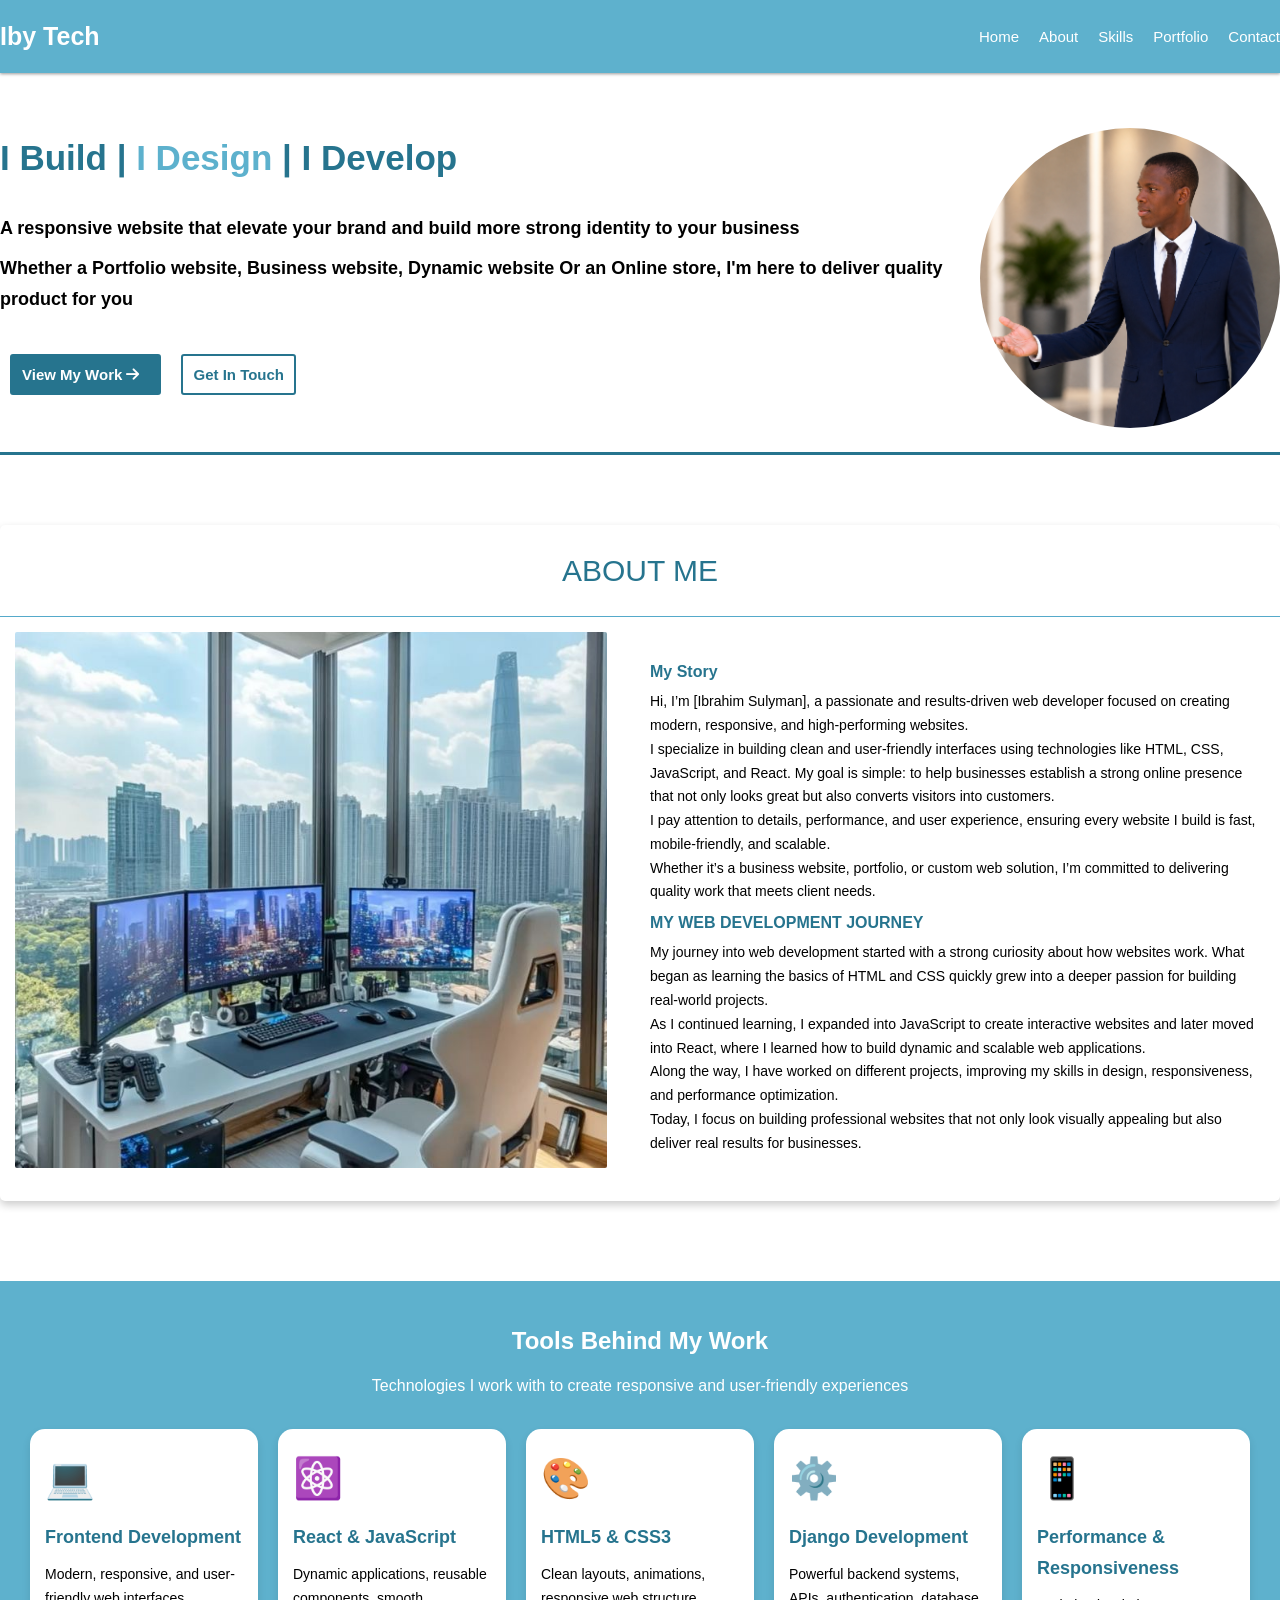
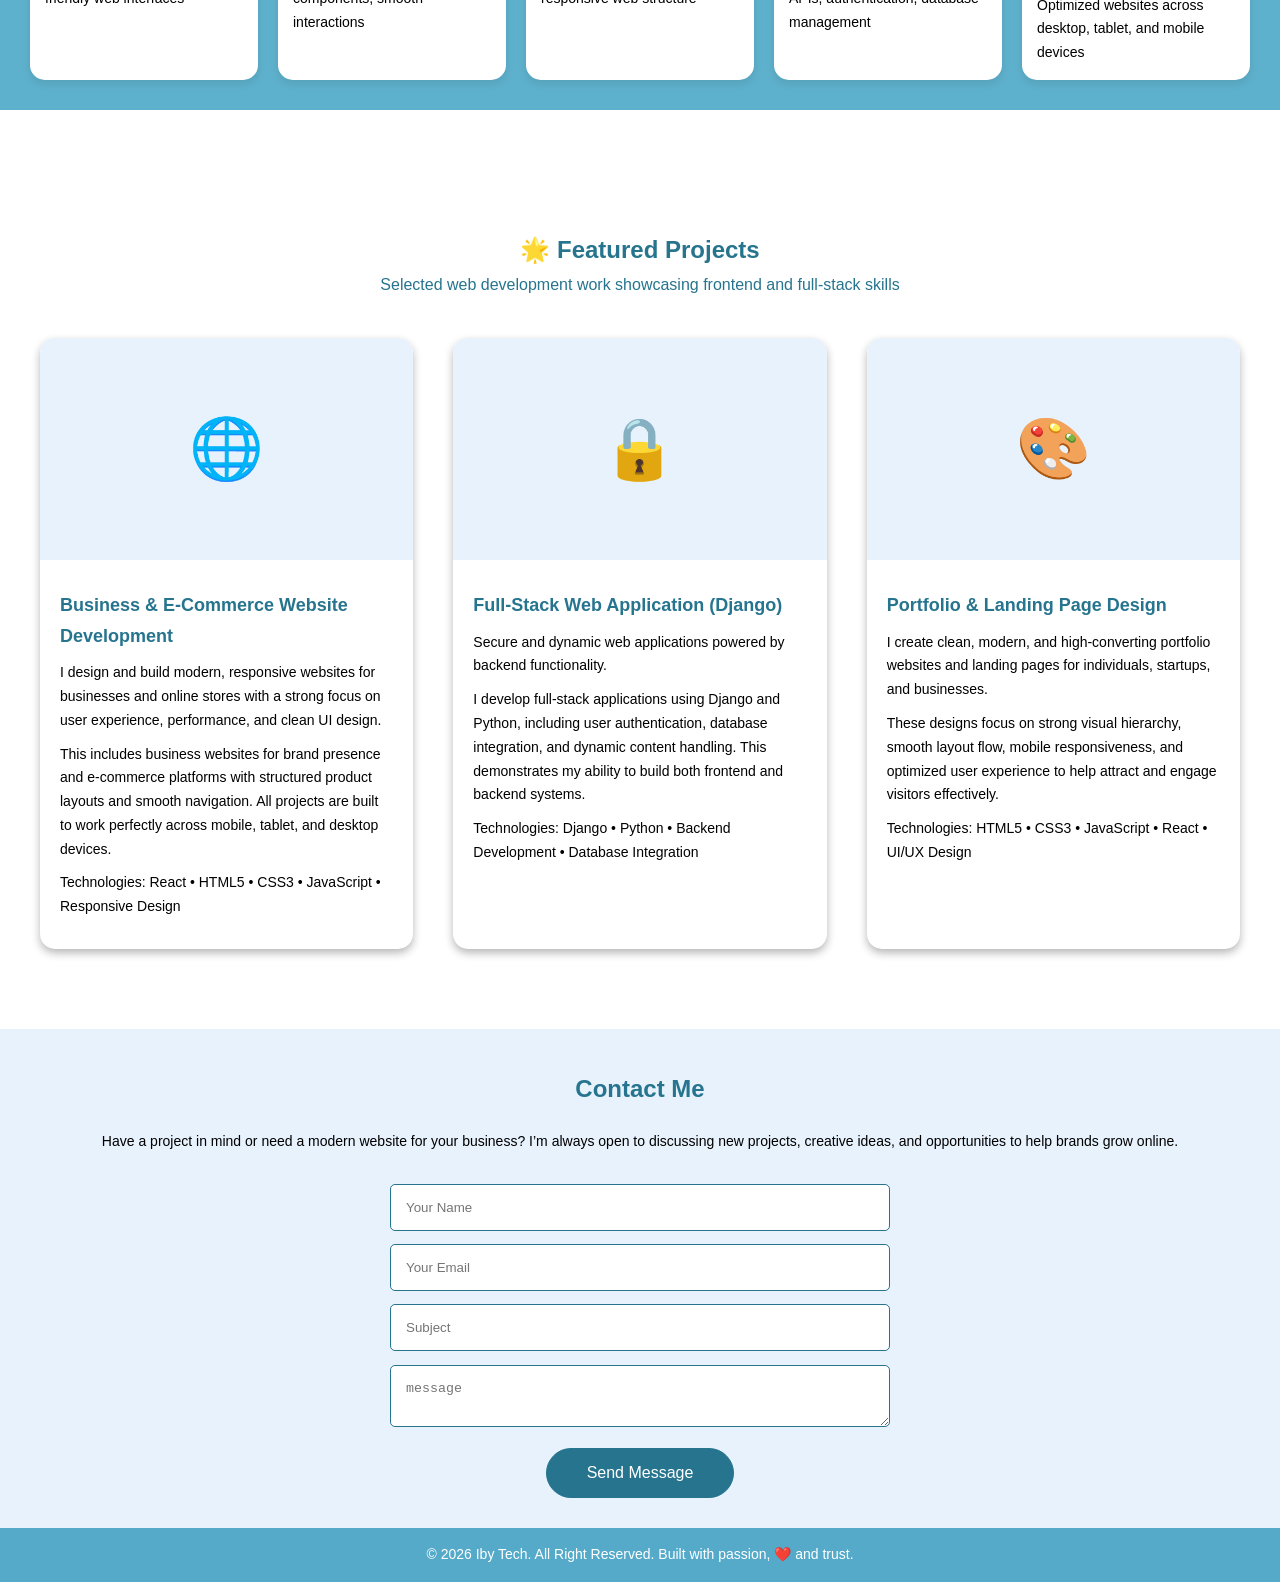
<file: index.html>
<!DOCTYPE html>
<html lang="en">
<head>
    <meta charset="UTF-8">
    <meta name="viewport" content="width=device-width, initial-scale=1.0">
    <title>Document</title>
    <link rel="stylesheet" href="https://cdnjs.cloudflare.com/ajax/libs/font-awesome/6.5.0/css/all.min.css">
    <link rel="stylesheet" href="style.css">
</head>
<body>
    <header>
        <div class="header">
        <div class="header-max">
        <div class="logo">Iby Tech</div>

        <div class="menu-toggle" id="menu-toggle">
            ☰
        </div>

        <nav class="nav" id="nav">
            <a href="#home" class="underline-animate">Home</a>
            <a href="#about" class="underline-animate">About</a>
            <a href="#skill" class="underline-animate">Skills</a>
            <a href="#portfolio" class="underline-animate">Portfolio</a>
            <a href="#contact" class="underline-animate">Contact</a>
        </nav>
        </div>
        </div>
    </header>
    <section id="home">
        <div class="welcome-section">
            <div class="welcome">
                <h1>I Build | <span style="color: rgb(93, 177, 205);">I Design </span> | I Develop</h1>
                <p>A responsive website that elevate your brand and build more strong identity to your business</p>
                <p>Whether a Portfolio website, Business website, Dynamic website Or an Online store, I'm here to deliver quality product for you</p>
                <a href="#portfolio" class="ancor"><button class="btn1">View My Work <i class="fas fa-arrow-right"></i></button></a><a href="#contact" class="ancor"><button class="btn">Get In Touch</button></a>
            </div>
            <div class="image">
                <img src="img/ChatGPT Image May 5, 2026, 10_50_07 PM.png" alt="">
            </div>
        </div>
    </section>
    <section id="about">
        <div class="about">
        <div class="about-container">
            <h1>ABOUT ME</h1>
            <div class="about-me">
                <div class="about-img">
                    <img src="img/Inspire your workday with a stunning workplace….jpg" alt="">
                </div>
                <div class="my-self">
                    <h3>My Story</h3>
                    <p>Hi, I’m [Ibrahim Sulyman], a passionate and results-driven web developer focused on creating modern, responsive, and high-performing websites. <br>
                        I specialize in building clean and user-friendly interfaces using technologies like HTML, CSS, JavaScript, and React. My goal is 
                        simple: to help businesses establish a 
                        strong online presence that not only looks great but also converts visitors into customers. <br>
                        I pay attention to details, performance, and user experience, ensuring every website I build is fast, mobile-friendly, and scalable. <br>
                        Whether it’s a business website, portfolio, or custom web solution, I’m committed to delivering quality work that meets client needs.
                    </p>
                    <h3>MY WEB DEVELOPMENT JOURNEY</h3>
                    <p>My journey into web development started with a strong curiosity about how websites work. What began as learning the basics of HTML and
                         CSS quickly grew into a deeper passion for building real-world projects. <br>
                        As I continued learning, I expanded into JavaScript to create interactive websites and later moved into React, where I 
                        learned how to build dynamic and scalable web applications. <br>
                        Along the way, I have worked on different projects, improving my skills in design, responsiveness, and performance optimization. <br>
                        Today, I focus on building professional websites that not only look visually appealing but also deliver real results for businesses.
                    </p>
                </div>
            </div>
        </div>
        </div>
    </section>
    <section id="skill">
        <div class="skills-id">
        <div class="skills-container">
            <div class="skills-tools">
                <h1>Tools Behind My Work</h1>
                <p>Technologies I work with to create responsive and user-friendly experiences</p>
            </div>
            <div class="skills-section">
                <div class="skills-card">
                    <h1>💻</h1>
                    <h3>Frontend Development</h3>
                    <p>Modern, responsive, and user-friendly web interfaces</p>
                </div>
                <div class="skills-card">
                    <h1>⚛️</h1>
                    <h3>React & JavaScript</h3>
                    <p>Dynamic applications, reusable components, smooth interactions</p>
                </div>
                <div class="skills-card">
                    <h1>🎨</h1>
                    <h3>HTML5 & CSS3</h3>
                    <p>Clean layouts, animations, responsive web structure</p>
                </div>
                <div class="skills-card">
                    <h1>⚙️</h1>
                    <h3>Django Development</h3>
                    <p>Powerful backend systems, APIs, authentication, database management</p>
                </div>
                <div class="skills-card">
                    <h1>📱</h1>
                    <h3>Performance & Responsiveness</h3>
                    <p>Optimized websites across desktop, tablet, and mobile devices</p>
                </div>
            </div>
        </div>
        </div>
    </section>
    <section id="portfolio">
        <div class="port">
        <div class="port-container">
            <div class="port-text">
                <h1>🌟 Featured Projects</h1>
                <p>Selected web development work showcasing frontend and full-stack skills</p>
            </div>
            <div class="port-section">
                <div class="port-card">
                    <div class="port-img">
                        <h1>🌐</h1>
                    </div>
                    <div class="carding">
                        <h3>Business & E-Commerce Website Development</h3>
                        <p>I design and build modern, responsive websites for businesses and online stores with a strong focus 
                            on user experience, performance, and clean UI design.</p>
                        <p>This includes business websites for brand presence and e-commerce platforms with structured product 
                            layouts and smooth navigation. All projects are built to work perfectly across mobile, tablet, and desktop devices.
                        </p>
                        <p>Technologies: React • HTML5 • CSS3 • JavaScript • Responsive Design</p>
                    </div>
                </div>
                <div class="port-card">
                    <div class="port-img">
                        <h1>🔒</h1>
                    </div>
                    <div class="carding">
                        <h3>Full-Stack Web Application (Django)</h3>
                        <p>Secure and dynamic web applications powered by backend functionality.</p>
                        <p>I develop full-stack applications using Django and Python, including user authentication, database integration,
                             and dynamic content handling. This demonstrates my ability to build both frontend and backend systems.</p>
                        <p>Technologies: Django • Python • Backend Development • Database Integration</p>
                    </div>
                </div>
                <div class="port-card">
                    <div class="port-img">
                        <h1>🎨</h1>
                    </div>
                    <div class="carding">
                        <h3>Portfolio & Landing Page Design</h3>
                        <p>I create clean, modern, and high-converting portfolio websites and landing pages for individuals, startups, and businesses.</p>
                        <p>These designs focus on strong visual hierarchy, smooth layout flow, mobile responsiveness, and optimized user experience to
                             help attract and engage visitors effectively.
                        </p>
                        <p>Technologies: HTML5 • CSS3 • JavaScript • React • UI/UX Design</p>
                    </div>
                </div>
            </div>
        </div>
        </div>
    </section>
    <section id="contact">
        <div class="contact-container">
            <div class="contact-id">
                <div class="contact-me">
                    <div class="contact">
                        <h1>Contact Me</h1>
                        <p>Have a project in mind or need a modern website for your business? I’m always open to discussing new projects, 
                          creative ideas, and opportunities to help brands grow online.</p>
                    </div>
                    <form id="contactForm">
                        <input type="text" id="name" placeholder="Your Name" required>
                        <input type="email" id="email" placeholder="Your Email"  required>
                        <input type="subject" id="subject" placeholder="Subject" required>
                        <textarea id="message" placeholder="message" required></textarea>
                        <button type="submit">Send Message</button>
                    </form>
                    <!-- <div class="social">
                        <h3>Let's Connect</h3>
                        <div class="icon">
                            <a href="https://github.com/yourusername" target="_blank">
                                <i class="fa-brands fa-github"></i>
                            </a>

                            <a href="https://linkedin.com/in/yourusername" target="_blank">
                                <i class="fa-brands fa-linkedin"></i>
                            </a>

                            <a href="https://wa.me/2347018494359" target="_blank">
                                <i class="fa-brands fa-whatsapp"></i>
                            </a>

                            <a href="https://instagram.com/yourusername" target="_blank">
                                <i class="fa-brands fa-instagram"></i>
                            </a> 

                            <a href="https://twitter.com/labino68" target="_blank">
                                <i class="fa-brands fa-x-twitter"></i>
                            </a> 

                        </div>
                    </div>  -->
                </div>
            </div>
        </div>
    </section>
    <footer>
        <div class="footer-container">
            <div class="footer-max">
                <div class="copy">&copy; 2026 Iby Tech. All Right Reserved. Built with passion, ❤️ and trust. </div>
            </div>
        </div>
    </footer>
    <script>
        // MENU TOGGLE
        const toggle = document.getElementById("menu-toggle");
        const nav = document.getElementById("nav");

        if (toggle && nav) {
            toggle.addEventListener("click", function (e) {
                e.stopPropagation();
                nav.classList.toggle("active");
            });

            document.addEventListener("click", function () {
                nav.classList.remove("active");
            });
        }

        // CONTACT FORM
        const form = document.getElementById("contactForm");

        if (form) {
            form.addEventListener("submit", async function(e) {
                e.preventDefault();

                try {

                    const formData = {
                        name: document.getElementById("name")?.value,
                        email: document.getElementById("email")?.value,
                        subject: document.getElementById("subject")?.value,
                        message: document.getElementById("message")?.value
                    };

                    console.log("Sending:", formData);

                    const response = await fetch("http://127.0.0.1:8000/api/", {
                        method: "POST",
                        headers: {
                            "Content-Type": "application/json"
                        },
                        body: JSON.stringify(formData)
                    });

                    console.log("Response status:", response.status);

                    const data = await response.json();

                    console.log("Server response:", data);

                    if (response.ok) {
                        alert("Message sent successfully!");
                        form.reset();
                    } else {
                        alert("Failed: " + JSON.stringify(data));
                    }

                } catch (error) {
                    console.error("FULL ERROR:", error);
                    alert("Something went wrong");
                }
            });
        }
    </script>
</body>
</html>
</file>
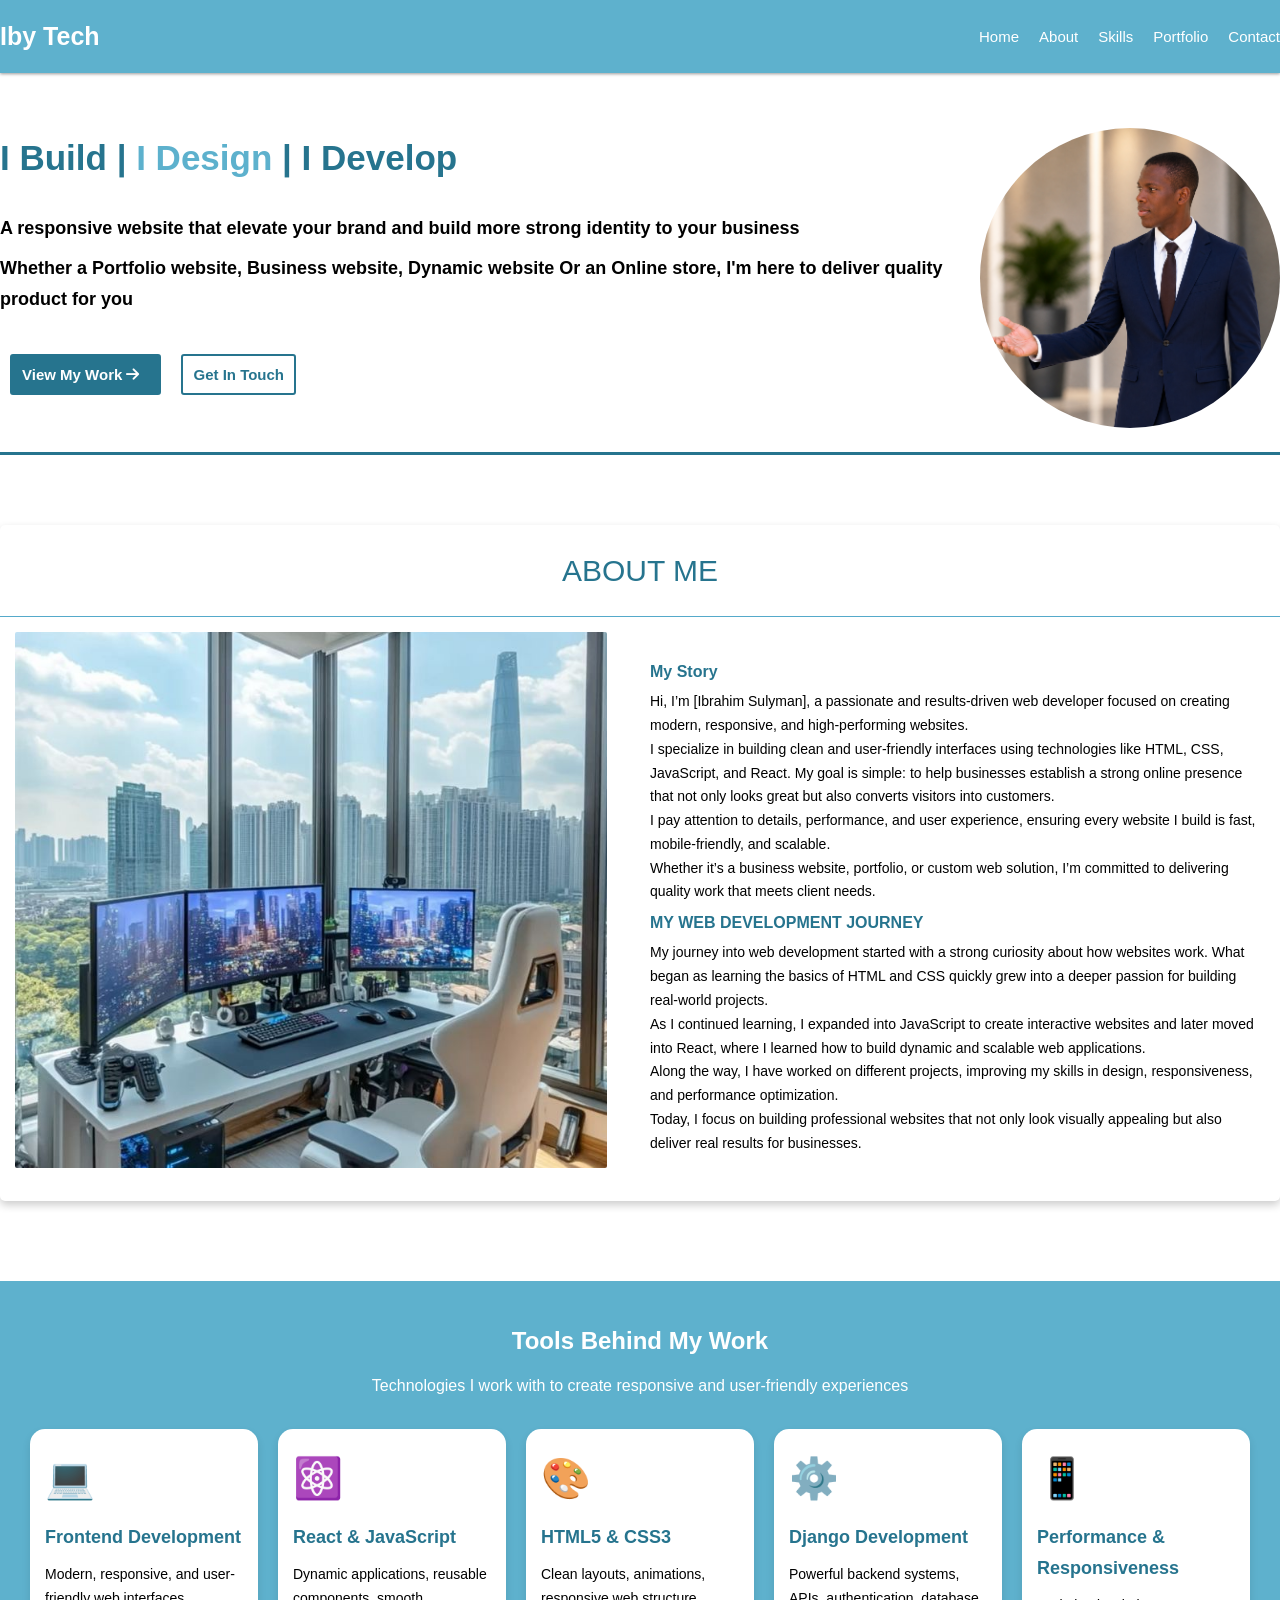
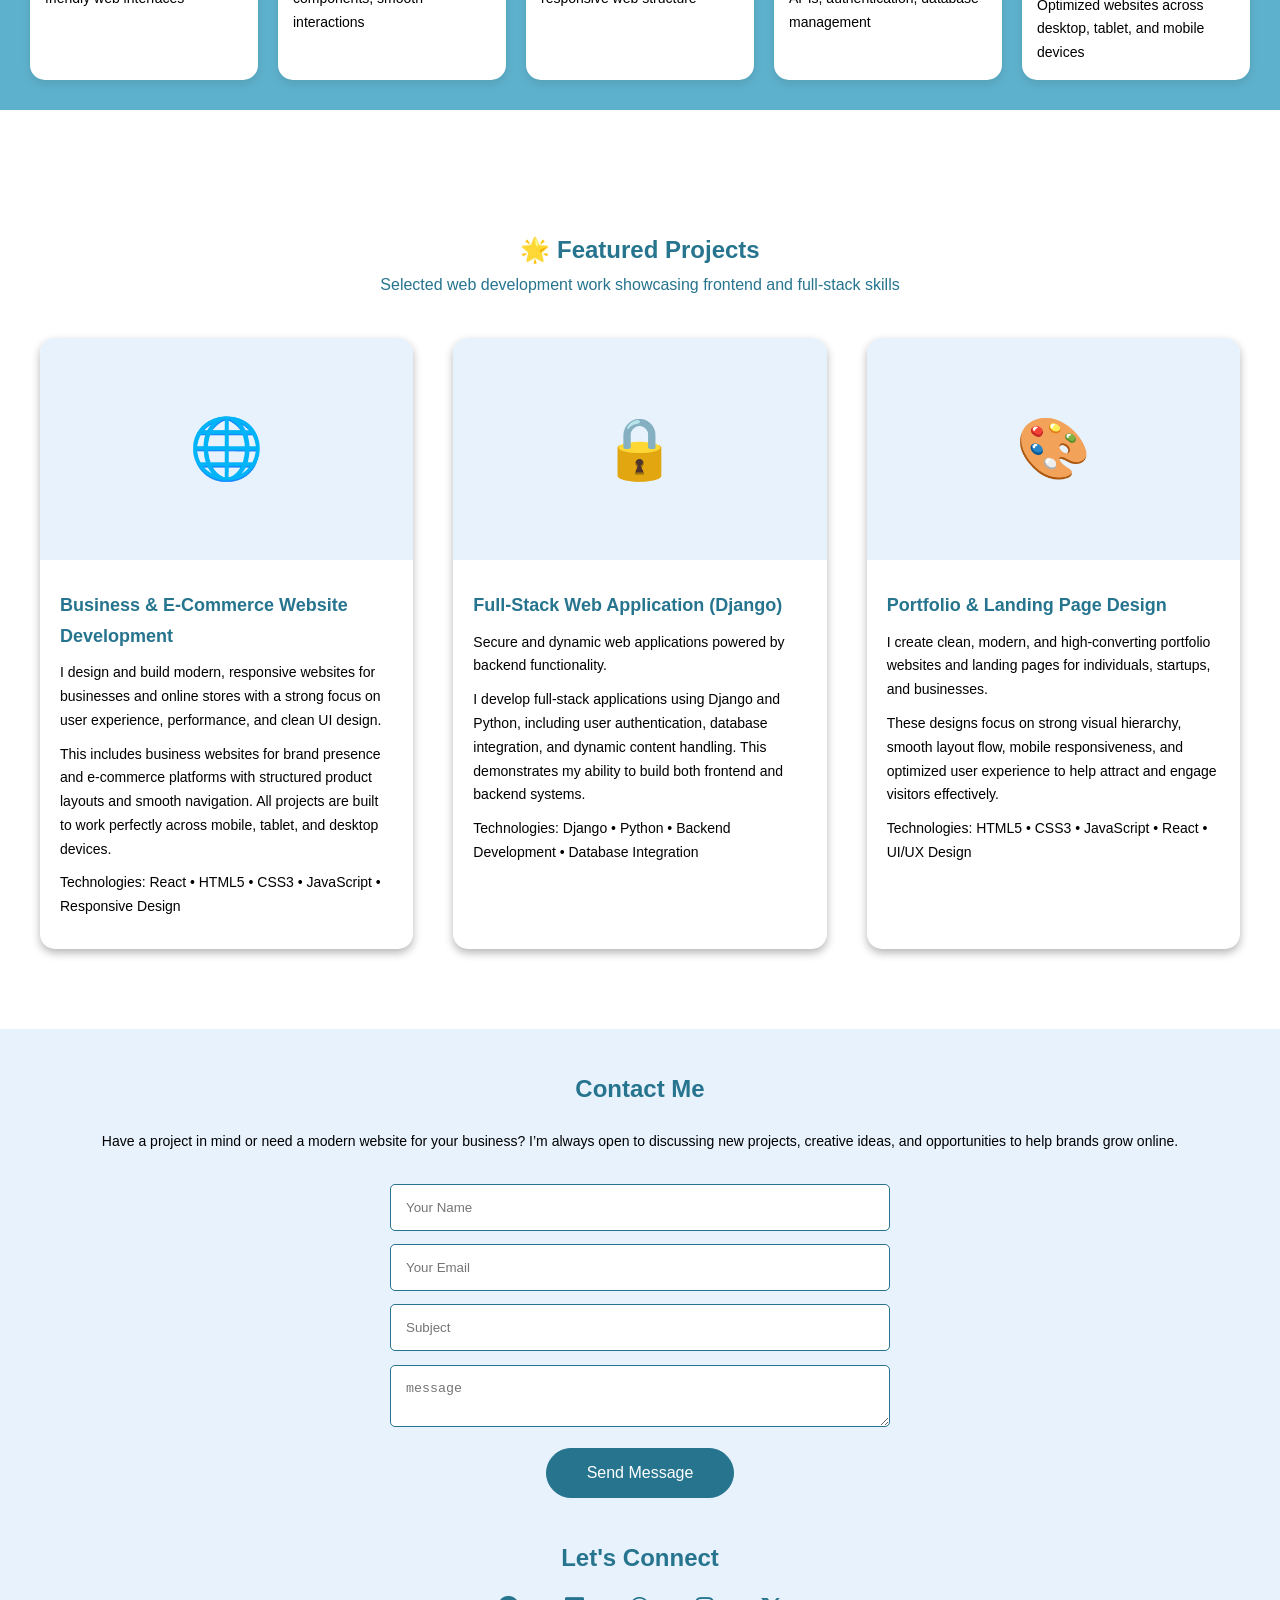
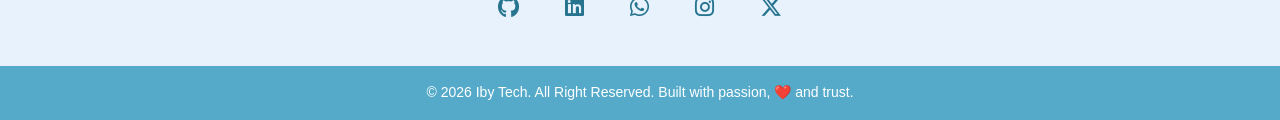
<file: frontend/index.html>
<!DOCTYPE html>
<html lang="en">
<head>
    <meta charset="UTF-8">
    <meta name="viewport" content="width=device-width, initial-scale=1.0">
    <title>Document</title>
    <link rel="stylesheet" href="https://cdnjs.cloudflare.com/ajax/libs/font-awesome/6.5.0/css/all.min.css">
    <link rel="stylesheet" href="style.css">
</head>
<body>
    <header>
        <div class="header">
        <div class="header-max">
        <div class="logo">Iby Tech</div>

        <div class="menu-toggle" id="menu-toggle">
            ☰
        </div>

        <nav class="nav" id="nav">
            <a href="#home" class="underline-animate">Home</a>
            <a href="#about" class="underline-animate">About</a>
            <a href="#skill" class="underline-animate">Skills</a>
            <a href="#portfolio" class="underline-animate">Portfolio</a>
            <a href="#contact" class="underline-animate">Contact</a>
        </nav>
        </div>
        </div>
    </header>
    <section id="home">
        <div class="welcome-section">
            <div class="welcome">
                <h1>I Build | <span style="color: rgb(93, 177, 205);">I Design </span> | I Develop</h1>
                <p>A responsive website that elevate your brand and build more strong identity to your business</p>
                <p>Whether a Portfolio website, Business website, Dynamic website Or an Online store, I'm here to deliver quality product for you</p>
                <a href="#portfolio" class="ancor"><button class="btn1">View My Work <i class="fas fa-arrow-right"></i></button></a><a href="#contact" class="ancor"><button class="btn">Get In Touch</button></a>
            </div>
            <div class="image">
                <img src="img/ChatGPT Image May 5, 2026, 10_50_07 PM.png" alt="">
            </div>
        </div>
    </section>
    <section id="about">
        <div class="about">
        <div class="about-container">
            <h1>ABOUT ME</h1>
            <div class="about-me">
                <div class="about-img">
                    <img src="img/Inspire your workday with a stunning workplace….jpg" alt="">
                </div>
                <div class="my-self">
                    <h3>My Story</h3>
                    <p>Hi, I’m [Ibrahim Sulyman], a passionate and results-driven web developer focused on creating modern, responsive, and high-performing websites. <br>
                        I specialize in building clean and user-friendly interfaces using technologies like HTML, CSS, JavaScript, and React. My goal is 
                        simple: to help businesses establish a 
                        strong online presence that not only looks great but also converts visitors into customers. <br>
                        I pay attention to details, performance, and user experience, ensuring every website I build is fast, mobile-friendly, and scalable. <br>
                        Whether it’s a business website, portfolio, or custom web solution, I’m committed to delivering quality work that meets client needs.
                    </p>
                    <h3>MY WEB DEVELOPMENT JOURNEY</h3>
                    <p>My journey into web development started with a strong curiosity about how websites work. What began as learning the basics of HTML and
                         CSS quickly grew into a deeper passion for building real-world projects. <br>
                        As I continued learning, I expanded into JavaScript to create interactive websites and later moved into React, where I 
                        learned how to build dynamic and scalable web applications. <br>
                        Along the way, I have worked on different projects, improving my skills in design, responsiveness, and performance optimization. <br>
                        Today, I focus on building professional websites that not only look visually appealing but also deliver real results for businesses.
                    </p>
                </div>
            </div>
        </div>
        </div>
    </section>
    <section id="skill">
        <div class="skills-id">
        <div class="skills-container">
            <div class="skills-tools">
                <h1>Tools Behind My Work</h1>
                <p>Technologies I work with to create responsive and user-friendly experiences</p>
            </div>
            <div class="skills-section">
                <div class="skills-card">
                    <h1>💻</h1>
                    <h3>Frontend Development</h3>
                    <p>Modern, responsive, and user-friendly web interfaces</p>
                </div>
                <div class="skills-card">
                    <h1>⚛️</h1>
                    <h3>React & JavaScript</h3>
                    <p>Dynamic applications, reusable components, smooth interactions</p>
                </div>
                <div class="skills-card">
                    <h1>🎨</h1>
                    <h3>HTML5 & CSS3</h3>
                    <p>Clean layouts, animations, responsive web structure</p>
                </div>
                <div class="skills-card">
                    <h1>⚙️</h1>
                    <h3>Django Development</h3>
                    <p>Powerful backend systems, APIs, authentication, database management</p>
                </div>
                <div class="skills-card">
                    <h1>📱</h1>
                    <h3>Performance & Responsiveness</h3>
                    <p>Optimized websites across desktop, tablet, and mobile devices</p>
                </div>
            </div>
        </div>
        </div>
    </section>
    <section id="portfolio">
        <div class="port">
        <div class="port-container">
            <div class="port-text">
                <h1>🌟 Featured Projects</h1>
                <p>Selected web development work showcasing frontend and full-stack skills</p>
            </div>
            <div class="port-section">
                <div class="port-card">
                    <div class="port-img">
                        <h1>🌐</h1>
                    </div>
                    <div class="carding">
                        <h3>Business & E-Commerce Website Development</h3>
                        <p>I design and build modern, responsive websites for businesses and online stores with a strong focus 
                            on user experience, performance, and clean UI design.</p>
                        <p>This includes business websites for brand presence and e-commerce platforms with structured product 
                            layouts and smooth navigation. All projects are built to work perfectly across mobile, tablet, and desktop devices.
                        </p>
                        <p>Technologies: React • HTML5 • CSS3 • JavaScript • Responsive Design</p>
                    </div>
                </div>
                <div class="port-card">
                    <div class="port-img">
                        <h1>🔒</h1>
                    </div>
                    <div class="carding">
                        <h3>Full-Stack Web Application (Django)</h3>
                        <p>Secure and dynamic web applications powered by backend functionality.</p>
                        <p>I develop full-stack applications using Django and Python, including user authentication, database integration,
                             and dynamic content handling. This demonstrates my ability to build both frontend and backend systems.</p>
                        <p>Technologies: Django • Python • Backend Development • Database Integration</p>
                    </div>
                </div>
                <div class="port-card">
                    <div class="port-img">
                        <h1>🎨</h1>
                    </div>
                    <div class="carding">
                        <h3>Portfolio & Landing Page Design</h3>
                        <p>I create clean, modern, and high-converting portfolio websites and landing pages for individuals, startups, and businesses.</p>
                        <p>These designs focus on strong visual hierarchy, smooth layout flow, mobile responsiveness, and optimized user experience to
                             help attract and engage visitors effectively.
                        </p>
                        <p>Technologies: HTML5 • CSS3 • JavaScript • React • UI/UX Design</p>
                    </div>
                </div>
            </div>
        </div>
        </div>
    </section>
    <section id="contact">
        <div class="contact-container">
            <div class="contact-id">
                <div class="contact-me">
                    <div class="contact">
                        <h1>Contact Me</h1>
                        <p>Have a project in mind or need a modern website for your business? I’m always open to discussing new projects, 
                          creative ideas, and opportunities to help brands grow online.</p>
                    </div>
                    <form id="contactForm">
                        <input type="text" id="name" placeholder="Your Name" required>
                        <input type="email" id="email" placeholder="Your Email"  required>
                        <input type="subject" id="subject" placeholder="Subject" required>
                        <textarea id="message" placeholder="message" required></textarea>
                        <button type="submit">Send Message</button>
                    </form>
                    <div class="social">
                        <h3>Let's Connect</h3>
                        <div class="icon">
                            <a href="https://github.com/yourusername" target="_blank">
                                <i class="fa-brands fa-github"></i>
                            </a>

                            <a href="https://linkedin.com/in/yourusername" target="_blank">
                                <i class="fa-brands fa-linkedin"></i>
                            </a>

                            <a href="https://wa.me/2347018494359" target="_blank">
                                <i class="fa-brands fa-whatsapp"></i>
                            </a>

                            <a href="https://instagram.com/yourusername" target="_blank">
                                <i class="fa-brands fa-instagram"></i>
                            </a> 

                            <a href="https://twitter.com/labino68" target="_blank">
                                <i class="fa-brands fa-x-twitter"></i>
                            </a> 

                        </div>
                    </div>
                </div>
            </div>
        </div>
    </section>
    <footer>
        <div class="footer-container">
            <div class="footer-max">
                <div class="copy">&copy; 2026 Iby Tech. All Right Reserved. Built with passion, ❤️ and trust. </div>
            </div>
        </div>
    </footer>
    <script>
        // MENU TOGGLE
        const toggle = document.getElementById("menu-toggle");
        const nav = document.getElementById("nav");

        if (toggle && nav) {
            toggle.addEventListener("click", function (e) {
                e.stopPropagation();
                nav.classList.toggle("active");
            });

            document.addEventListener("click", function () {
                nav.classList.remove("active");
            });
        }

        // CONTACT FORM
        const form = document.getElementById("contactForm");

        if (form) {
            form.addEventListener("submit", async function(e) {
                e.preventDefault();

                try {

                    const formData = {
                        name: document.getElementById("name")?.value,
                        email: document.getElementById("email")?.value,
                        subject: document.getElementById("subject")?.value,
                        message: document.getElementById("message")?.value
                    };

                    const response = await fetch("https://ibytech-portfo-backend.onrender.com/api/", {
                        method: "POST",
                        headers: {
                            "Content-Type": "application/json"
                        },
                        body: JSON.stringify(formData)
                    });

                    if (response.status === 200) {
                        alert("Message sent successfully!");
                        form.reset();
                    } else {
                        alert("Failed to send message");
                    }

                } catch (error) {
                    console.error(error);
                    alert("Something went wrong");
                }
            });
        }
    </script>
</body>
</html>
</file>
<file: style.css>
/* basic reset */

* { 
    margin: 0;
    padding: 0;
    box-sizing: border-box;
}

body {
    line-height: 1.7;
    font-family: Verdana, Geneva, Tahoma, sans-serif;
}

.header {
  background-color: rgb(94, 177, 205);
  box-shadow: 0 1px 3px rgba(0, 0, 0, 0.4);
  position: fixed;
  width: 100%;
  z-index: 1000;
}

.nav ul {
    list-style: none;
    display: flex;
}

.header-max {
    max-width: 1300px;
    margin: auto;
    display: flex;
    justify-content: space-between;
    padding: 15px 0px;
    align-items: center;
}

.logo {
    color: white;
    font-weight: bold;
    font-size: 25px;
}

/* Base styles */

.nav {
  gap: 20px;
  display: flex;
}

.underline-animate {
  position: relative;
  text-decoration: none;
  color: #fff;
  font-size: 15px;
}

.underline-animate::after {
  content: "";
  left: 0;
  position: absolute;
  bottom: 0px;
  width: 100%;
  height: 2px;
  background-color: #fff;

  transform: scaleX(0);
  transform-origin: left; /* Start from right */
  transition: transform 0.4s ease;
}

.underline-animate:hover::after {
    transform: scaleX(1);
    transform-origin: left; /* Move to left */
}

/* Hide hamburger on desktop */
.menu-toggle {
  display: none;
  font-size: 23px;
  cursor: pointer;
}

/* 📱 Mobile styles */
@media (max-width: 768px) {
  .menu-toggle {
    display: block; /* show 3 lines */
    color: #fff;
  }

  .nav {
    display: none; /* hide menu initially */
    flex-direction: column;
    position: absolute;
    top: 50px;
    right: 0px;
    background: white;
    border-radius: 3px;
    padding: 10px 25px;
    box-shadow: 0 4px 10px rgba(0,0,0,0.2);
  }

  .underline-animate {
    position: relative;
    text-decoration: none;
    color: rgb(94, 177, 205);
    font-size: 15px;
  }

  .underline-animate::after {
    content: "";
    left: 0;
    position: absolute;
    bottom: 0px;
    width: 100%;
    height: 2px;
    background-color: rgb(94, 177, 205);

    transform: scaleX(0);
    transform-origin: left; /* Start from right */
    transition: transform 0.4s ease;
  }

  .underline-animate:hover::after {
    transform: scaleX(1);
    transform-origin: left; /* Move to left */
  }

  .footer-max {
    flex-direction: column;
    text-align: center;

  }

  .header-max {
    padding: 15px 30px;
  }

  .nav.active {
    display: flex; /* show when clicked */
  }
  .welcome-section {
    flex-direction: column-reverse;
    padding: 20px;
    padding-top: 8em;
  }
  
  .image {
    text-align: center;
  }

  .about {
    padding: 20px;
  }

  .about-container {
    padding: 5px;
    border-radius: 0px;
  }

  .about-me {
    display: block;
    overflow: hidden;
  }

  .about-img img {
    height: 15em;
    width: 20em;
    object-fit: cover;
  }
}

.welcome-section {
    padding-top: 8em;
    max-width: 1300px;
    margin: auto;
    display: flex;
    justify-content: space-between;
    gap: 30px;
    padding-bottom: 1em;
    border-bottom: 3px solid rgb(38, 116, 142);
}

.welcome h1 {
    color: rgb(38, 116, 142);
    padding-bottom: 25px;
    font-size: 35px;
}

.welcome p {
    font-size: 18px;
    font-weight: bold;
    padding-bottom: 10px;
}

.btn1 {
    padding: 10px;
    margin-top: 30px;
    background-color: rgb(38, 116, 142);
    color: #fff;
    font-weight: bold;
    font-size: 15px;
    border: 2px solid rgb(38, 116, 142);
    cursor: pointer;
    border-radius: 3px;
    padding-right: 20px;
}

.ancor {
    padding: 10px;
}

.btn1:hover {
    color: rgb(38, 116, 142);
    background-color: #fff;
    transition: 0.3s ease;
}

.btn {
    padding: 10px;
    margin-top: 30px;
    border: 2px solid rgb(38, 116, 142);
    background-color: #fff;
    color: rgb(38, 116, 142);
    font-weight: bold;
    font-size: 15px;
    cursor: pointer;
    border-radius: 3px;
}

.btn:hover {
    color: #fff;
    background-color: rgb(38, 116, 142);
    transition: 0.3s ease;
}


.welcome-section img {
    height: 300px;
    width: 300px;
    object-fit: cover;
    border-radius: 20em;
}

.about-container {
    max-width: 1300px;
    margin: auto;
    background-color: #fff;
    box-shadow: 0 4px 8px rgba(0, 0, 0, 0.2);
    padding-bottom: 10px;
    border-radius: 5px;

}

.about {
    padding-top: 70px;
}

@media (width: 768px) {
    .about-me {
        padding: 0px;
    }
}

.about-container h1 {
    font-size: 30px;
    font-weight: 400;
    text-align: center;
    color: rgb(38, 116, 142);
    padding: 20px;
    border-bottom: 1px solid rgb(85, 170, 202);
}

.about-me {
    padding-top: 15px;
    display: grid;
    grid-template-columns: repeat(auto-fit, minmax(250px, 1fr));
    gap: 20px;
    align-items: center;
    padding: 15px;
}

.about-img img {
    height: 33.5em;
    width: 37em;
    border-radius: 2px;
    object-fit: cover;
}

.my-self h3 {
    color: rgb(38, 116, 142);
    font-size: 16px;
    padding: 5px 0px;
}

.my-self p {
    font-size: 14px;
}

.product {
    max-width: 1300px;
    margin: auto;
    margin-top: 4em;
    margin-bottom: 5em;
}

.portfolio {
    text-align: center;
    padding: 20px;
    font-size: 20px;
    color: rgb(85, 170, 202);
}

.card-product {
    display: grid;
    grid-template-columns: repeat(auto-fit, minmax(500px, 1fr));
    gap: 20px;
}

.card {
    box-shadow: 0 4px 8px rgba(0, 0, 0, 0.1);
    padding: 10px;
    overflow: hidden;
}

.card img {
    object-fit: cover;
    height:20em;
    width: 38.5em;
}

.skills-id {
    padding-top: 5em;
}

.skills-container {
    background-color: rgb(94, 177, 205);
    padding: 30px;
}

.skills-tools h1 {
    color: #fff;
    text-align: center;
    font-weight: 600;
    padding: 10px;
}

.skills-tools p {
    color: #fff;
    text-align: center;
    font-weight: 500;
    padding-bottom: 30px;
}

.skills-section {
    display: grid;
    grid-template-columns: repeat(auto-fit, minmax(200px, 1fr));
    gap: 20px;
    max-width: 1300px;
    margin: auto;
}

.skills-card {
    background-color: #fff;
    padding: 15px;
    border-radius: 15px;
    box-shadow: 0 4px 8px rgba(15, 15, 15, 0.1);
}

.skills-card:hover {
    transform: translateY(-12px) scale(1.02);
    box-shadow: 0 25px 50px -12px rgb(0 0 0 / 0.4);
    transition: 0.6s ease;
}

.skills-card h1 {
    font-size: 40px;
    padding-bottom: 10px;
}

.skills-card h3 {
    color: rgb(38, 116, 142);
    padding-bottom: 10px;
    font-size: 18px;
}

.skills-card p {
    font-size: 14px;
}

.port {
    padding-top: 40px;
}

.port-container {
    padding: 40px;
}

.port-text {
    text-align: center;
    padding: 40px;
}

.port-text h1 {
    color: rgb(38, 116, 142);
    font-weight: 600;
}

.port-text p {
    color: rgb(38, 116, 142);
}

.port-section {
    display: grid;
    grid-template-columns: repeat(auto-fit, minmax(300px, 1fr));
    gap: 40px;
    max-width: 1300px;
    margin: auto;
}

.port-card:hover {
    border: 1px solid rgb(85, 170, 202);
}

.port-card {
    background-color: #fff;
    box-shadow: 0 4px 8px rgba(15, 15, 15, 0.3);
    border-radius: 15px;
}

.port-img {
    text-align: center;
    background-color: #e7f2fd;
    border-top-right-radius: 15px;
    border-top-left-radius: 15px;
    font-size: 40px;
    padding: 1.5em 0px;
}

.carding {
    padding: 20px;
}

.carding h3 {
    color: rgb(38, 116, 142);
    font-weight: 800;
    font-size: 18px;
    padding: 10px 0px;
}

.carding p {
    padding-bottom: 10px;
    font-size: 14px;
    color: #000;
}

.contact-container {
    padding-top: 40px; 
}

.contact-id {
    background-color: #e7f2fd;
    padding: 20px;
}

.contact-me {
    margin: auto;
    max-width: 1300px;
}

.contact h1 {
    text-align: center;
    font-weight: 600;
    color: rgb(38, 116, 142);
    padding: 20px;
}

.contact p {
    font-size: 14px;
    text-align: center;
    padding-bottom: 30px;
}

.contact-me form {
    max-width: 500px;
    margin: auto;
    text-align: center;
}

.contact-me input, textarea {
    width: 100%;
    padding: 15px;
    border-radius: 5px;
    margin-bottom: 1em;
    border: 1px solid rgb(38, 116, 142);
}

.contact-me input:hover, textarea:hover{
    border-color: rgb(38, 116, 142);
    border: 2px solid rgb(38, 116, 142);
}

.contact-me button {
    padding: 15px 40px;
    font-size: 16px;
    border-radius: 5em;
    background-color: rgb(38, 116, 142);
    color: #fff;
    border: none;
    border: 1px solid rgb(38, 116, 142);
    margin-bottom: 10px;
    cursor: pointer;
}

.contact-me button:hover {
    border: 1px solid rgb(38, 116, 142);
    background-color: #fff;
    color: rgb(38, 116, 142);
    transition: 0.2s ease;
}

.social {
    text-align: center;
    padding: 20px;
}

.social h3 {
    color: rgb(38, 116, 142);
    font-size: 24px;
    padding: 10px;
}

.icon a {
    color: rgb(38, 116, 142);
    font-size: 22px;
    padding: 20px;
    text-decoration: none;
}

.icon i:hover {
    border-radius: 5px;
    transition: 0.3s ease;
    font-size: 30px;
}

.footer-container {
    background-color: rgb(85, 170, 202);
}

.footer-max {
    margin: auto;
    max-width: 1300px;
    display: flex;
    justify-content: center;
    gap: 20px;
    padding: 15px;
}

.copy {
    color: #fff;
    font-size: 14px;
}
</file>
<file: frontend/style.css>
/* basic reset */

* { 
    margin: 0;
    padding: 0;
    box-sizing: border-box;
}

body {
    line-height: 1.7;
    font-family: Verdana, Geneva, Tahoma, sans-serif;
}

.header {
  background-color: rgb(94, 177, 205);
  box-shadow: 0 1px 3px rgba(0, 0, 0, 0.4);
  position: fixed;
  width: 100%;
  z-index: 1000;
}

.nav ul {
    list-style: none;
    display: flex;
}

.header-max {
    max-width: 1300px;
    margin: auto;
    display: flex;
    justify-content: space-between;
    padding: 15px 0px;
    align-items: center;
}

.logo {
    color: white;
    font-weight: bold;
    font-size: 25px;
}

/* Base styles */

.nav {
  gap: 20px;
  display: flex;
}

.underline-animate {
  position: relative;
  text-decoration: none;
  color: #fff;
  font-size: 15px;
}

.underline-animate::after {
  content: "";
  left: 0;
  position: absolute;
  bottom: 0px;
  width: 100%;
  height: 2px;
  background-color: #fff;

  transform: scaleX(0);
  transform-origin: left; /* Start from right */
  transition: transform 0.4s ease;
}

.underline-animate:hover::after {
    transform: scaleX(1);
    transform-origin: left; /* Move to left */
}

/* Hide hamburger on desktop */
.menu-toggle {
  display: none;
  font-size: 23px;
  cursor: pointer;
}

/* 📱 Mobile styles */
@media (max-width: 768px) {
  .menu-toggle {
    display: block; /* show 3 lines */
    color: #fff;
  }

  .nav {
    display: none; /* hide menu initially */
    flex-direction: column;
    position: absolute;
    top: 50px;
    right: 0px;
    background: white;
    border-radius: 3px;
    padding: 10px 25px;
    box-shadow: 0 4px 10px rgba(0,0,0,0.2);
  }

  .underline-animate {
    position: relative;
    text-decoration: none;
    color: rgb(94, 177, 205);
    font-size: 15px;
  }

  .underline-animate::after {
    content: "";
    left: 0;
    position: absolute;
    bottom: 0px;
    width: 100%;
    height: 2px;
    background-color: rgb(94, 177, 205);

    transform: scaleX(0);
    transform-origin: left; /* Start from right */
    transition: transform 0.4s ease;
  }

  .underline-animate:hover::after {
    transform: scaleX(1);
    transform-origin: left; /* Move to left */
  }

  .footer-max {
    flex-direction: column;
    text-align: center;

  }

  .header-max {
    padding: 15px 30px;
  }

  .nav.active {
    display: flex; /* show when clicked */
  }
  .welcome-section {
    flex-direction: column-reverse;
    padding: 20px;
    padding-top: 8em;
  }
  
  .image {
    text-align: center;
  }

  .about {
    padding: 20px;
  }

  .about-container {
    padding: 5px;
    border-radius: 0px;
  }

  .about-me {
    display: block;
    overflow: hidden;
  }

  .about-img img {
    height: 15em;
    width: 20em;
    object-fit: cover;
  }
}

.welcome-section {
    padding-top: 8em;
    max-width: 1300px;
    margin: auto;
    display: flex;
    justify-content: space-between;
    gap: 30px;
    padding-bottom: 1em;
    border-bottom: 3px solid rgb(38, 116, 142);
}

.welcome h1 {
    color: rgb(38, 116, 142);
    padding-bottom: 25px;
    font-size: 35px;
}

.welcome p {
    font-size: 18px;
    font-weight: bold;
    padding-bottom: 10px;
}

.btn1 {
    padding: 10px;
    margin-top: 30px;
    background-color: rgb(38, 116, 142);
    color: #fff;
    font-weight: bold;
    font-size: 15px;
    border: 2px solid rgb(38, 116, 142);
    cursor: pointer;
    border-radius: 3px;
    padding-right: 20px;
}

.ancor {
    padding: 10px;
}

.btn1:hover {
    color: rgb(38, 116, 142);
    background-color: #fff;
    transition: 0.3s ease;
}

.btn {
    padding: 10px;
    margin-top: 30px;
    border: 2px solid rgb(38, 116, 142);
    background-color: #fff;
    color: rgb(38, 116, 142);
    font-weight: bold;
    font-size: 15px;
    cursor: pointer;
    border-radius: 3px;
}

.btn:hover {
    color: #fff;
    background-color: rgb(38, 116, 142);
    transition: 0.3s ease;
}


.welcome-section img {
    height: 300px;
    width: 300px;
    object-fit: cover;
    border-radius: 20em;
}

.about-container {
    max-width: 1300px;
    margin: auto;
    background-color: #fff;
    box-shadow: 0 4px 8px rgba(0, 0, 0, 0.2);
    padding-bottom: 10px;
    border-radius: 5px;

}

.about {
    padding-top: 70px;
}

@media (width: 768px) {
    .about-me {
        padding: 0px;
    }
}

.about-container h1 {
    font-size: 30px;
    font-weight: 400;
    text-align: center;
    color: rgb(38, 116, 142);
    padding: 20px;
    border-bottom: 1px solid rgb(85, 170, 202);
}

.about-me {
    padding-top: 15px;
    display: grid;
    grid-template-columns: repeat(auto-fit, minmax(250px, 1fr));
    gap: 20px;
    align-items: center;
    padding: 15px;
}

.about-img img {
    height: 33.5em;
    width: 37em;
    border-radius: 2px;
    object-fit: cover;
}

.my-self h3 {
    color: rgb(38, 116, 142);
    font-size: 16px;
    padding: 5px 0px;
}

.my-self p {
    font-size: 14px;
}

.product {
    max-width: 1300px;
    margin: auto;
    margin-top: 4em;
    margin-bottom: 5em;
}

.portfolio {
    text-align: center;
    padding: 20px;
    font-size: 20px;
    color: rgb(85, 170, 202);
}

.card-product {
    display: grid;
    grid-template-columns: repeat(auto-fit, minmax(500px, 1fr));
    gap: 20px;
}

.card {
    box-shadow: 0 4px 8px rgba(0, 0, 0, 0.1);
    padding: 10px;
    overflow: hidden;
}

.card img {
    object-fit: cover;
    height:20em;
    width: 38.5em;
}

.skills-id {
    padding-top: 5em;
}

.skills-container {
    background-color: rgb(94, 177, 205);
    padding: 30px;
}

.skills-tools h1 {
    color: #fff;
    text-align: center;
    font-weight: 600;
    padding: 10px;
}

.skills-tools p {
    color: #fff;
    text-align: center;
    font-weight: 500;
    padding-bottom: 30px;
}

.skills-section {
    display: grid;
    grid-template-columns: repeat(auto-fit, minmax(200px, 1fr));
    gap: 20px;
    max-width: 1300px;
    margin: auto;
}

.skills-card {
    background-color: #fff;
    padding: 15px;
    border-radius: 15px;
    box-shadow: 0 4px 8px rgba(15, 15, 15, 0.1);
}

.skills-card:hover {
    transform: translateY(-12px) scale(1.02);
    box-shadow: 0 25px 50px -12px rgb(0 0 0 / 0.4);
    transition: 0.6s ease;
}

.skills-card h1 {
    font-size: 40px;
    padding-bottom: 10px;
}

.skills-card h3 {
    color: rgb(38, 116, 142);
    padding-bottom: 10px;
    font-size: 18px;
}

.skills-card p {
    font-size: 14px;
}

.port {
    padding-top: 40px;
}

.port-container {
    padding: 40px;
}

.port-text {
    text-align: center;
    padding: 40px;
}

.port-text h1 {
    color: rgb(38, 116, 142);
    font-weight: 600;
}

.port-text p {
    color: rgb(38, 116, 142);
}

.port-section {
    display: grid;
    grid-template-columns: repeat(auto-fit, minmax(300px, 1fr));
    gap: 40px;
    max-width: 1300px;
    margin: auto;
}

.port-card:hover {
    border: 1px solid rgb(85, 170, 202);
}

.port-card {
    background-color: #fff;
    box-shadow: 0 4px 8px rgba(15, 15, 15, 0.3);
    border-radius: 15px;
}

.port-img {
    text-align: center;
    background-color: #e7f2fd;
    border-top-right-radius: 15px;
    border-top-left-radius: 15px;
    font-size: 40px;
    padding: 1.5em 0px;
}

.carding {
    padding: 20px;
}

.carding h3 {
    color: rgb(38, 116, 142);
    font-weight: 800;
    font-size: 18px;
    padding: 10px 0px;
}

.carding p {
    padding-bottom: 10px;
    font-size: 14px;
    color: #000;
}

.contact-container {
    padding-top: 40px; 
}

.contact-id {
    background-color: #e7f2fd;
    padding: 20px;
}

.contact-me {
    margin: auto;
    max-width: 1300px;
}

.contact h1 {
    text-align: center;
    font-weight: 600;
    color: rgb(38, 116, 142);
    padding: 20px;
}

.contact p {
    font-size: 14px;
    text-align: center;
    padding-bottom: 30px;
}

.contact-me form {
    max-width: 500px;
    margin: auto;
    text-align: center;
}

.contact-me input, textarea {
    width: 100%;
    padding: 15px;
    border-radius: 5px;
    margin-bottom: 1em;
    border: 1px solid rgb(38, 116, 142);
}

.contact-me input:hover, textarea:hover{
    border-color: rgb(38, 116, 142);
    border: 2px solid rgb(38, 116, 142);
}

.contact-me button {
    padding: 15px 40px;
    font-size: 16px;
    border-radius: 5em;
    background-color: rgb(38, 116, 142);
    color: #fff;
    border: none;
    border: 1px solid rgb(38, 116, 142);
    margin-bottom: 10px;
    cursor: pointer;
}

.contact-me button:hover {
    border: 1px solid rgb(38, 116, 142);
    background-color: #fff;
    color: rgb(38, 116, 142);
    transition: 0.2s ease;
}

.social {
    text-align: center;
    padding: 20px;
}

.social h3 {
    color: rgb(38, 116, 142);
    font-size: 24px;
    padding: 10px;
}

.icon a {
    color: rgb(38, 116, 142);
    font-size: 22px;
    padding: 20px;
    text-decoration: none;
}

.icon i:hover {
    border-radius: 5px;
    transition: 0.3s ease;
    font-size: 30px;
}

.footer-container {
    background-color: rgb(85, 170, 202);
}

.footer-max {
    margin: auto;
    max-width: 1300px;
    display: flex;
    justify-content: center;
    gap: 20px;
    padding: 15px;
}

.copy {
    color: #fff;
    font-size: 14px;
}
</file>
